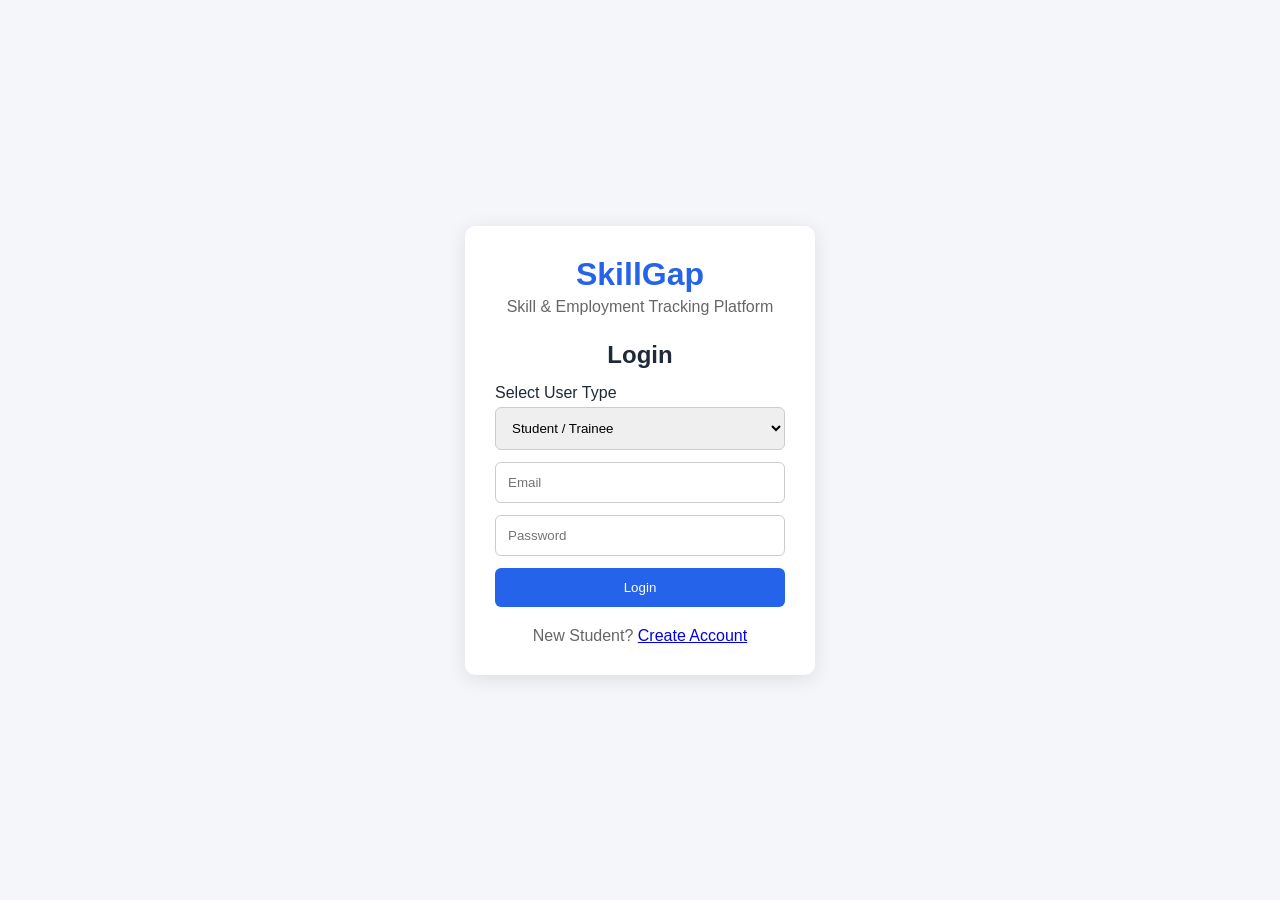
<file: login.html>
<!DOCTYPE html>
<html lang="en">
<head>
    <meta charset="UTF-8">
    <meta name="viewport" content="width=device-width, initial-scale=1.0">
    <title>SkillGap - Login</title>
    <link rel="stylesheet" href="style.css">
</head>

<body>

    <div class="login-container">

        <div class="login-box">
            <h1>SkillGap</h1>
            <p>Skill & Employment Tracking Platform</p>

            <h2>Login</h2>

            <label>Select User Type</label>

            <select id="userType">
                <option value="student">Student / Trainee</option>
                <option value="institute">Training Institute</option>
                <option value="government">Government Officer</option>
            </select>

            <input type="email" placeholder="Email">

            <input type="password" placeholder="Password">

            <button onclick="login()">Login</button>

            <p class="register-text">
                New Student? <a href="register.html">Create Account</a>
            </p>
        </div>

    </div>

    <script>
    async function login() {

        const userType = document.getElementById("userType").value;

        const email = document.querySelector('input[type="email"]').value;
        const password = document.querySelector('input[type="password"]').value;

        // Abhi sirf Student login connect kar rahe hain
        if (userType === "officer") {
    if (email === "officer@maharashtra.gov.in" && password === "officer123") {
        sessionStorage.setItem("officer_logged_in", "true");
        window.location.href = "officer-dashboard.html";
        return;
    } else {
        alert("Invalid Government Officer credentials.");
        return;
    }
}

if (userType === "government") {
    if (email === "officer@maharashtra.gov.in" && password === "officer123") {
        sessionStorage.setItem("officer_logged_in", "true");
        window.location.href = "officer-dashboard.html";
        return;
    } else {
        alert("Invalid Government Officer credentials.");
        return;
    }
}

if (userType === "government") {
    if (email === "officer@maharashtra.gov.in" && password === "officer123") {
        sessionStorage.setItem("officer_logged_in", "true");
        window.location.href = "officer-dashboard.html";
        return;
    } else {
        alert("Invalid Government Officer credentials.");
        return;
    }
}

if (userType !== "student") {
    alert("Abhi sirf Student login available hai.");
    return;
}

try {
            const response = await fetch("https://skillgapplatform.onrender.com/login", {
                method: "POST",
                headers: {
                    "Content-Type": "application/json"
                },
                body: JSON.stringify({
                    email: email,
                    password: password
                })
            });

            const data = await response.json();

            if (response.ok) {

                sessionStorage.setItem("student_id", data.student_id);
                sessionStorage.setItem("student_name", data.name);

                // Student dashboard par bhejna
                window.location.href = "student-dashboard.html";

            } else {

                alert(data.detail);
            }

        } catch (error) {

            alert("Backend server se connection nahi ho pa raha.");
        }
    }
</script>

</body>
</html>
</file>
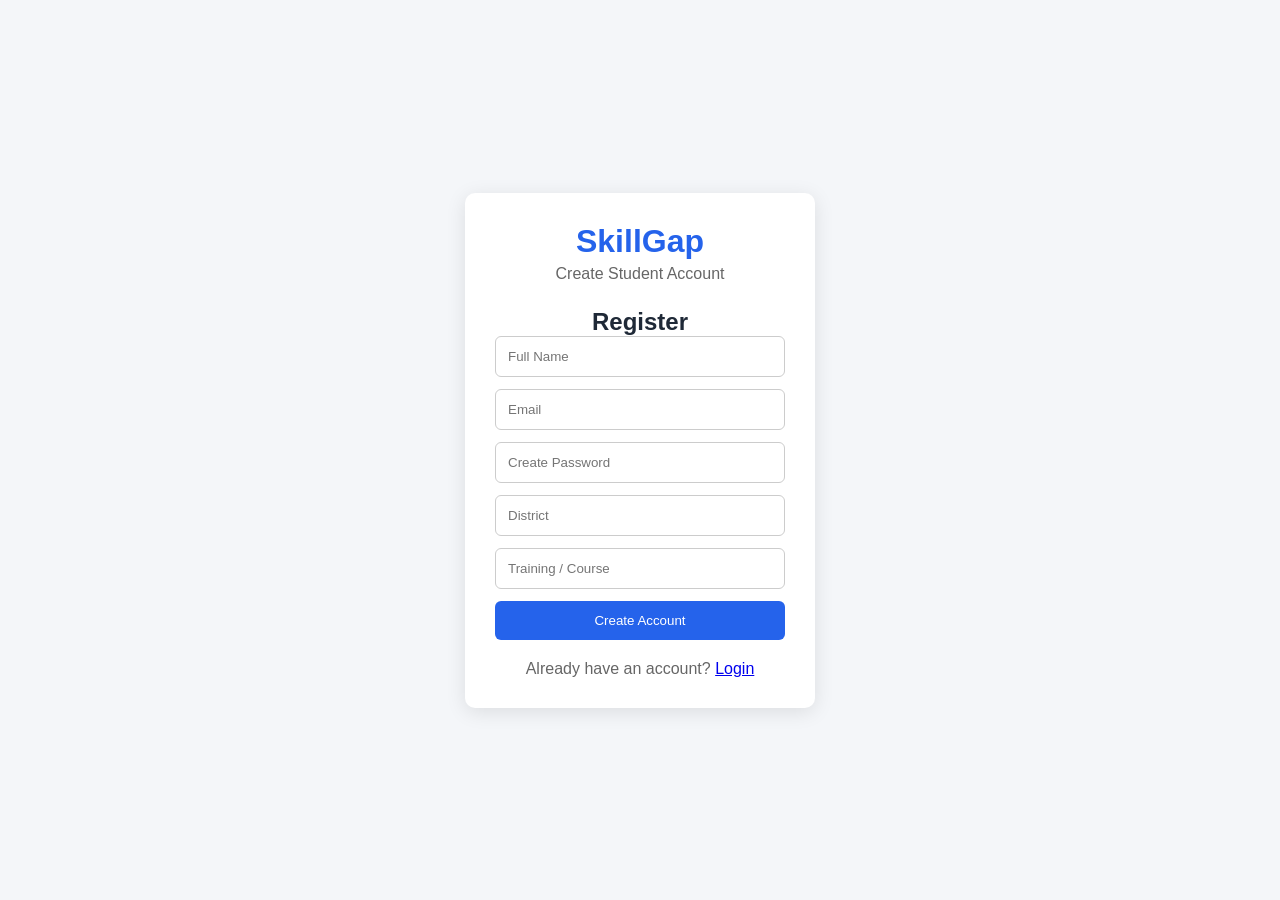
<file: register.html>
<!DOCTYPE html>
<html lang="en">
<head>
    <meta charset="UTF-8">
    <meta name="viewport" content="width=device-width, initial-scale=1.0">
    <title>SkillGap - Student Registration</title>
    <link rel="stylesheet" href="style.css">
</head>

<body>

    <div class="login-container">

        <div class="login-box">
            <h1>SkillGap</h1>
            <p>Create Student Account</p>

            <h2>Register</h2>

            <input type="text" placeholder="Full Name">

            <input type="email" placeholder="Email">

            <input type="password" placeholder="Create Password">

            <input type="text" placeholder="District">

            <input type="text" placeholder="Training / Course">

            <button onclick="registerStudent()">Create Account</button>

            <p class="register-text">
                Already have an account?
                <a href="login.html">Login</a>
            </p>
        </div>

    </div>

   <script>
    async function registerStudent() {

        const name = document.querySelector('input[placeholder="Full Name"]').value;
        const email = document.querySelector('input[placeholder="Email"]').value;
        const password = document.querySelector('input[placeholder="Create Password"]').value;
        const district = document.querySelector('input[placeholder="District"]').value;
        const training = document.querySelector('input[placeholder="Training / Course"]').value;

        const response = await fetch("https://skillgapplatform.onrender.com/register", {
            method: "POST",
            headers: {
                "Content-Type": "application/json"
            },
            body: JSON.stringify({
                name: name,
                email: email,
                password: password,
                district: district,
                training: training
            })
        });

        const data = await response.json();

        if (response.ok) {
            alert("Account created successfully!");
            window.location.href = "login.html";
        } else {
            alert(data.detail);
        }
    }
</script>

</body>
</html>
</file>
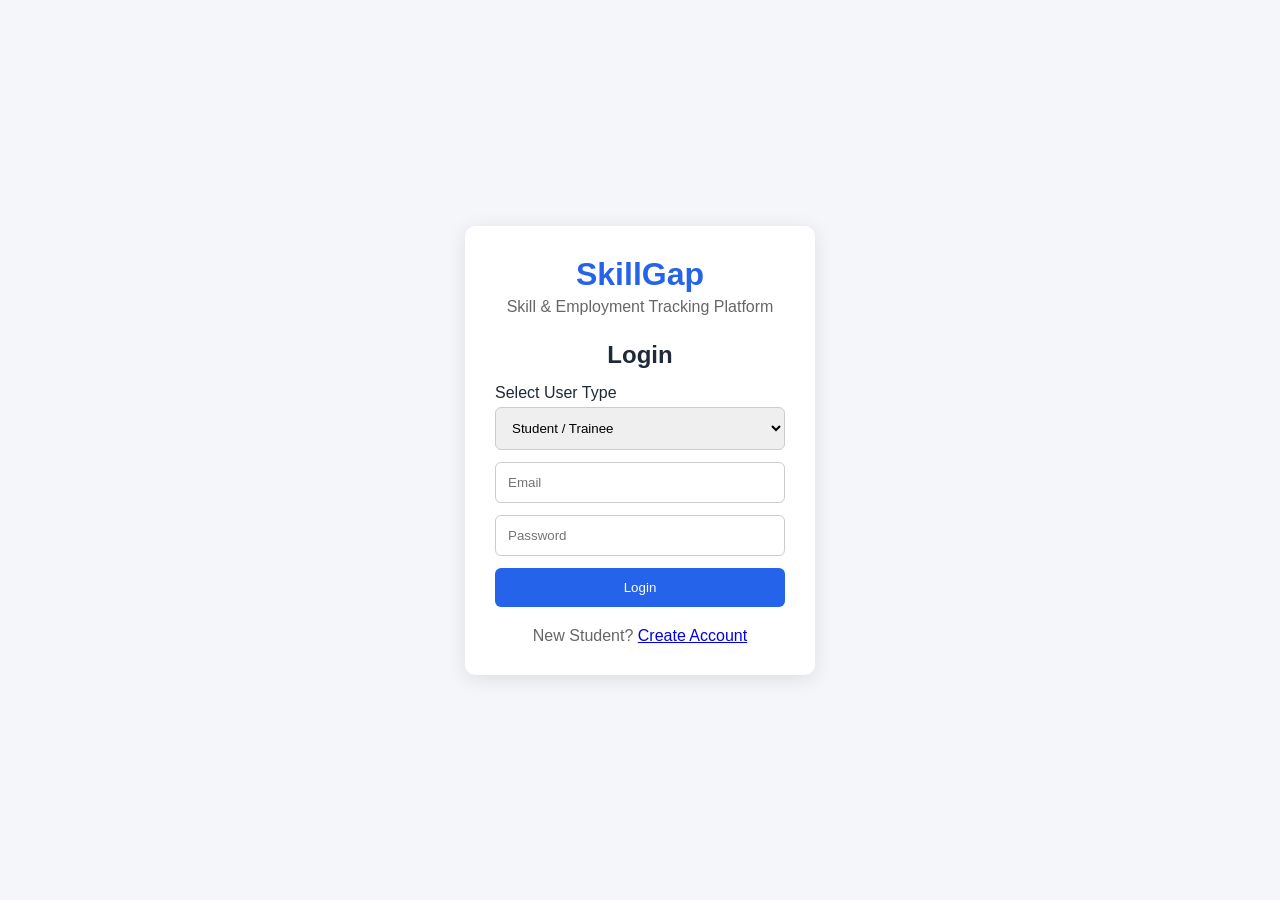
<file: student-dashboard.html>
<!DOCTYPE html>
<html lang="en">
<head>
    <meta charset="UTF-8">
    <meta name="viewport" content="width=device-width, initial-scale=1.0">

    <title>Student Dashboard - SkillGap</title>

    <link rel="stylesheet" href="style.css">
</head>

<body>

    <header class="dashboard-header">

        <div class="logo">
            SkillGap
        </div>

        <button onclick="logout()">Logout</button>

    </header>


    <main class="student-dashboard">

        <h1>Student Dashboard</h1>

        <p class="welcome-text">
            Welcome to your SkillGap profile
        </p>


        <!-- Profile -->

        <section class="student-profile">

            <h2>My Profile</h2>

            <div class="profile-grid">
            

                <div>
                    <strong>Name</strong>
                    <p id="studentName">Test Student</p>
                </div>

                <div>
                    <strong>Email</strong>
                    <p id="studentEmail">test2@gmail.com</p>
                </div>

                <div>
                    <strong>District</strong>
                    <p id="studentDistrict">Meerut</p>
                </div>

                <div>
                    <strong>Training</strong>
                    <p id="studentTraining">Web Development</p>
                </div>

            </div>
        <div class="profile-update">

    <h3>Update Profile</h3>

    <input
        type="text"
        id="districtInput"
        placeholder="Enter district"
    >

    <input
        type="text"
        id="trainingInput"
        placeholder="Enter training/course"
    >

    <button onclick="updateProfile()">
        Update Profile
    </button>

</div>   

        </section>


        <!-- Training Status -->

        <section class="student-section">

            <h2>Training Status</h2>

            <div class="status-card">

               <h3 id="trainingName">Loading...</h3>

                <p>
    Status:
    <strong id="trainingStatus">In Progress</strong>
</p>

<p>
    Certification:
    <strong id="certificationStatus">Not Certified</strong>
</p>

            </div>

        </section>


        <!-- Employment -->

        <section class="student-section">

            <h2>Employment Status</h2>

            <select id="employmentStatus">

                <option value="not-employed">
                    Not Employed
                </option>

                <option value="employed">
                    Employed
                </option>

                <option value="self-employed">
                    Self Employed
                </option>

                <option value="apprenticeship">
                    Apprenticeship
                </option>

            </select>

            <button onclick="updateEmployment()">
                Update Status
            </button>

        </section>


        <!-- Skills -->

        <section class="student-section">

    <h2>My Skills</h2>

    <input
        type="text"
        id="skillsInput"
        placeholder="Enter your skills (e.g. HTML, CSS, JavaScript)"
    >

    <button onclick="updateSkills()">
        Save Skills
    </button>

</section>

    </main>


    <script>

async function loadStudentProfile() {

    const studentId = sessionStorage.getItem("student_id");

    if (!studentId) {
        window.location.href = "login.html";
        return;
    }

    try {

        const response = await fetch(
            `https://skillgapplatform.onrender.com/students/${studentId}`
        );

        if (!response.ok) {
            throw new Error("Student data not found");
        }

        const student = await response.json();

        document.getElementById("studentName").textContent = student.name;
        document.getElementById("studentEmail").textContent = student.email;
        document.getElementById("studentDistrict").textContent = student.district;
        document.getElementById("studentTraining").textContent = student.training;
        document.getElementById("trainingName").textContent = student.training;
        document.getElementById("employmentStatus").value = student.employment_status;
        document.getElementById("skillsInput").value = student.skills || "";
        document.getElementById("trainingStatus").textContent =
    student.training_status || "In Progress";

document.getElementById("certificationStatus").textContent =
    student.certification_status || "Not Certified";

    } catch (error) {

        console.error(error);
        alert("Student data load nahi ho pa raha.");

    }
}

async function updateEmployment() {
    const studentId = sessionStorage.getItem("student_id");
    const status = document.getElementById("employmentStatus").value;

    try {
        const response = await fetch(
            `https://skillgapplatform.onrender.com/students/${studentId}/employment`,
            {
                method: "PUT",
                headers: {
                    "Content-Type": "application/json"
                },
                body: JSON.stringify({
                    employment_status: status
                })
            }
        );

        const data = await response.json();

        if (!response.ok) {
            throw new Error(data.detail || "Update failed");
        }

        alert(data.message);

    } catch (error) {
        console.error(error);
        alert("Employment status update nahi ho pa raha.");
    }
}


async function updateSkills() {

    const studentId = sessionStorage.getItem("student_id");

    const skills =
        document.getElementById("skillsInput").value.trim();

    if (!studentId) {
        alert("Please login again.");
        window.location.href = "login.html";
        return;
    }

    if (!skills) {
        alert("Please enter your skills.");
        return;
    }

    try {

        const response = await fetch(
            `https://skillgapplatform.onrender.com/students/${studentId}/skills`,
            {
                method: "PUT",

                headers: {
                    "Content-Type": "application/json"
                },

                body: JSON.stringify({
                    skills: skills
                })
            }
        );

        const data = await response.json();

        if (response.ok) {

            alert("Skills updated successfully!");

        } else {

            alert(data.detail || "Skills update failed.");

        }

    } catch (error) {

        console.error(error);
        alert("Backend se connect nahi ho pa raha.");

    }
}

async function updateProfile() {

    const studentId = sessionStorage.getItem("student_id");

    const district =
        document.getElementById("districtInput").value.trim();

    const training =
        document.getElementById("trainingInput").value.trim();

    if (!studentId) {
        alert("Please login again.");
        window.location.href = "login.html";
        return;
    }

    if (!district || !training) {
        alert("Please enter district and training.");
        return;
    }

    try {

        const response = await fetch(
            `https://skillgapplatform.onrender.com/students/${studentId}/profile`,
            {
                method: "PUT",

                headers: {
                    "Content-Type": "application/json"
                },

                body: JSON.stringify({
                    district: district,
                    training: training
                })
            }
        );

        const data = await response.json();

        if (response.ok) {

            alert("Profile updated successfully!");

            document.getElementById("studentDistrict").textContent = district;
            document.getElementById("studentTraining").textContent = training;

        } else {

            alert(data.detail || "Profile update failed.");

        }

    } catch (error) {

        console.error(error);
        alert("Backend se connect nahi ho pa raha.");

    }
}


function logout() {

    sessionStorage.clear();
    window.location.href = "login.html";

}


loadStudentProfile();

</script>
    

</body>
</html>
</file>
<file: style.css>
* {
    margin: 0;
    padding: 0;
    box-sizing: border-box;
}

body {
    font-family: Arial, sans-serif;
    background: #f4f6f9;
    color: #1f2937;
}

/* Header */
header {
    height: 70px;
    background: #ffffff;
    display: flex;
    align-items: center;
    justify-content: space-between;
    padding: 0 50px;
    border-bottom: 1px solid #e5e7eb;
}

.logo {
    font-size: 24px;
    font-weight: bold;
    color: #2563eb;
}

nav {
    display: flex;
    gap: 30px;
}

nav a {
    text-decoration: none;
    color: #374151;
    font-size: 15px;
}

nav a:hover {
    color: #2563eb;
}

/* Main */
main {
    max-width: 1200px;
    margin: auto;
    padding: 40px 25px;
}

/* Welcome */
.welcome {
    margin-bottom: 30px;
}

.welcome h1 {
    font-size: 32px;
    margin-bottom: 10px;
}

.welcome p {
    color: #6b7280;
    font-size: 16px;
}

/* Statistics */
.stats {
    display: grid;
    grid-template-columns: repeat(4, 1fr);
    gap: 20px;
    margin-bottom: 30px;
}

.card {
    background: white;
    padding: 25px;
    border-radius: 10px;
    border: 1px solid #e5e7eb;
}

.card h3 {
    font-size: 14px;
    color: #6b7280;
    margin-bottom: 15px;
}

.card p {
    font-size: 30px;
    font-weight: bold;
    color: #111827;
}

/* Analysis */
.analysis {
    display: grid;
    grid-template-columns: 1fr 1fr;
    gap: 20px;
}

.panel {
    background: white;
    min-height: 250px;
    padding: 25px;
    border-radius: 10px;
    border: 1px solid #e5e7eb;
}

.panel h2 {
    font-size: 20px;
    margin-bottom: 15px;
}

.panel p {
    color: #6b7280;
}

/* Mobile */
@media (max-width: 800px) {

    header {
        padding: 0 20px;
    }

    nav {
        display: none;
    }

    .stats {
        grid-template-columns: 1fr 1fr;
    }

    .analysis {
        grid-template-columns: 1fr;
    }
}
/* Analysis Bars */

.bar {
    margin-top: 25px;
}

.bar span {
    display: block;
    margin-bottom: 8px;
    font-size: 14px;
}

.bar-bg {
    width: 100%;
    height: 10px;
    background: #e5e7eb;
    border-radius: 10px;
    overflow: hidden;
}

.bar-fill {
    height: 100%;
    background: #2563eb;
    border-radius: 10px;
}

.bar strong {
    display: block;
    margin-top: 5px;
    font-size: 13px;
}


/* Skill Gap */

.skill {
    display: flex;
    justify-content: space-between;
    padding: 16px 0;
    border-bottom: 1px solid #e5e7eb;
}

.skill strong {
    font-size: 13px;
}
/* District Section */

.district-section {
    background: white;
    margin-top: 30px;
    padding: 25px;
    border-radius: 10px;
    border: 1px solid #e5e7eb;
}

.district-section h2 {
    font-size: 20px;
    margin-bottom: 8px;
}

.section-text {
    color: #6b7280;
    margin-bottom: 20px;
}

table {
    width: 100%;
    border-collapse: collapse;
}

th,
td {
    text-align: left;
    padding: 15px;
    border-bottom: 1px solid #e5e7eb;
}

th {
    background: #f9fafb;
    font-size: 14px;
}

td {
    font-size: 14px;
}
.login-container {
    min-height: 100vh;
    display: flex;
    justify-content: center;
    align-items: center;
}

.login-box {
    width: 350px;
    padding: 30px;
    background: white;
    border-radius: 10px;
    box-shadow: 0 4px 20px rgba(0,0,0,0.1);
    text-align: center;
}

.login-box h1 {
    color: #2563eb;
    margin-bottom: 5px;
}

.login-box p {
    color: #666;
}

.login-box h2 {
    margin-top: 25px;
}

.login-box label {
    display: block;
    text-align: left;
    margin: 15px 0 5px;
}

.login-box select,
.login-box input {
    width: 100%;
    padding: 12px;
    margin-bottom: 12px;
    border: 1px solid #ccc;
    border-radius: 6px;
    box-sizing: border-box;
}

.login-box button {
    width: 100%;
    padding: 12px;
    border: none;
    border-radius: 6px;
    background: #2563eb;
    color: white;
    cursor: pointer;
}

.register-text {
    margin-top: 20px;
}

/* Dashboard Styling */

.dashboard-header {
    background: #ffffff;
    padding: 18px 40px;
    display: flex;
    justify-content: space-between;
    align-items: center;
    border-bottom: 1px solid #e5e7eb;
}

.dashboard-header button {
    padding: 9px 18px;
    border: none;
    border-radius: 6px;
    background: #2563eb;
    color: white;
    cursor: pointer;
}

.student-dashboard {
    max-width: 1200px;
    margin: auto;
    padding: 35px 25px;
}

.student-dashboard h1 {
    margin-bottom: 8px;
}

.welcome-text {
    color: #6b7280;
    margin-bottom: 25px;
}

.student-section {
    background: #ffffff;
    padding: 25px;
    margin-bottom: 25px;
    border-radius: 10px;
    border: 1px solid #e5e7eb;
}

.student-section h2 {
    margin-bottom: 10px;
}

.profile-grid {
    display: grid;
    grid-template-columns: repeat(4, 1fr);
    gap: 15px;
    margin-top: 20px;
}

.profile-grid > div {
    background: #f4f6f9;
    padding: 20px;
    border-radius: 8px;
}

.profile-grid p {
    font-size: 24px;
    font-weight: bold;
    margin-top: 8px;
}

.district-table {
    width: 100%;
    border-collapse: collapse;
    margin-top: 15px;
}

.district-table th,
.district-table td {
    padding: 12px;
    text-align: left;
    border-bottom: 1px solid #e5e7eb;
}

.district-table th {
    background: #f4f6f9;
}
/* Professional Officer Dashboard */

.dashboard-header {
    background: #ffffff;
    padding: 18px 50px;
    display: flex;
    justify-content: space-between;
    align-items: center;
    border-bottom: 1px solid #e5e7eb;
}

.dashboard-header .logo {
    font-size: 24px;
    font-weight: bold;
    color: #2563eb;
}

.dashboard-header button {
    padding: 9px 20px;
    border: none;
    border-radius: 6px;
    background: #2563eb;
    color: white;
    font-size: 14px;
    cursor: pointer;
}

.dashboard-header button:hover {
    background: #1d4ed8;
}

.student-dashboard {
    max-width: 1200px;
    margin: auto;
    padding: 40px 30px;
}

.student-dashboard > h1 {
    font-size: 32px;
    margin-bottom: 8px;
}

.welcome-text {
    color: #6b7280;
    margin-bottom: 30px;
}

.student-section {
    background: #ffffff;
    padding: 28px;
    margin-bottom: 25px;
    border-radius: 12px;
    border: 1px solid #e5e7eb;
    box-shadow: 0 3px 10px rgba(0,0,0,0.05);
}

.student-section h2 {
    font-size: 22px;
    margin-bottom: 15px;
}

.profile-grid {
    display: grid;
    grid-template-columns: repeat(4, 1fr);
    gap: 18px;
    margin-top: 22px;
}

.profile-grid > div {
    background: #f8fafc;
    padding: 22px;
    border-radius: 10px;
    border: 1px solid #e5e7eb;
}

.profile-grid strong {
    color: #475569;
    font-size: 14px;
}

.profile-grid p {
    font-size: 28px;
    font-weight: bold;
    margin-top: 10px;
    color: #1e293b;
}

.district-table {
    width: 100%;
    border-collapse: collapse;
    margin-top: 18px;
}

.district-table th,
.district-table td {
    padding: 14px;
    text-align: left;
    border-bottom: 1px solid #e5e7eb;
}

.district-table th {
    background: #f8fafc;
    color: #374151;
}

.data-source-note {
    margin-top: 20px;
    padding: 15px;
    background: #f8fafc;
    border-left: 4px solid #2563eb;
    color: #475569;
    font-size: 14px;
    border-radius: 6px;
}
</file>
